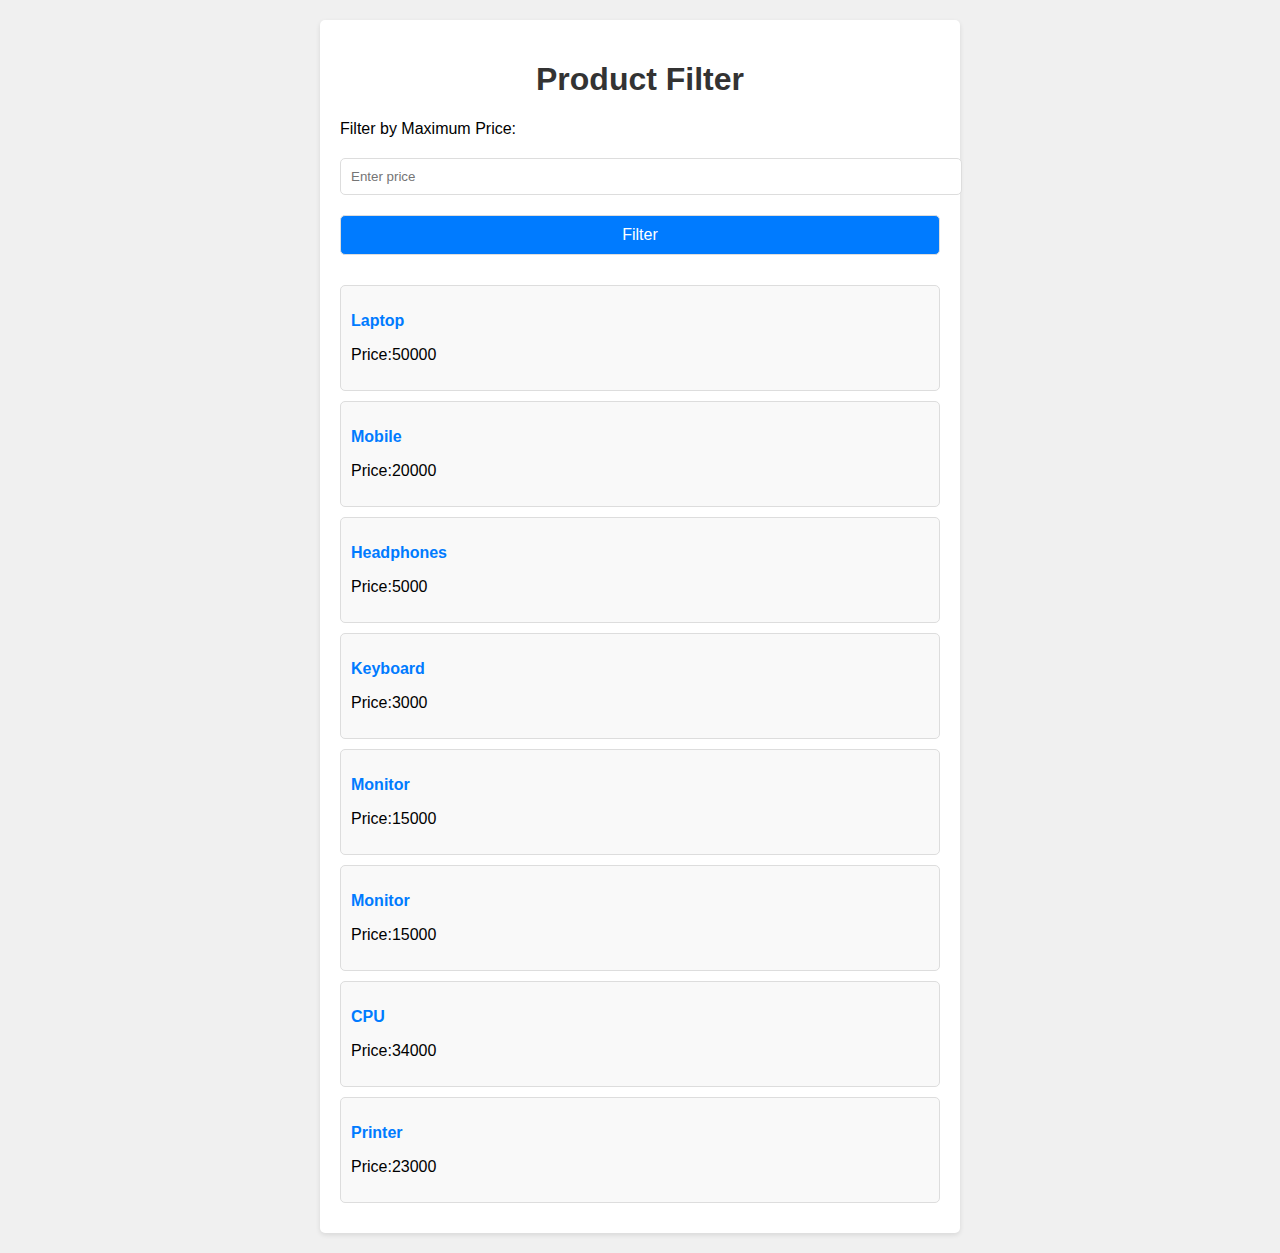
<file: class10project/index.html>
<!DOCTYPE html>
<html lang="en">

<head>
    <meta charset="UTF-8">
    <meta name="viewport" content="width=device-width, initial-scale=1.0">
    <title>Product Filter</title>
    <link rel="stylesheet" href="style.css">
</head>

<body>
    <div class="container">
        <h1>Product Filter</h1>
        <label for="priceFilter">Filter by Maximum Price:</label>




        <input type="text" id="priceFilter" placeholder="Enter price" />

        <button id="filterButton">Filter</button>

        <div id="product-list">

            <!-- <p><strong>Laptop</strong></p>
            <p>Price: PKR 50,000</p> -->
            <!-- Filtered products will appear here -->
        </div>



    </div>
    <script src="app.js"></script>
</body>

</html>


<!-- const products = [
  { name: "Laptop", price: 50000 },
  { name: "Mobile", price: 20000 },
  { name: "Headphones", price: 5000 },
  { name: "Keyboard", price: 3000 },
  { name: "Monitor", price: 15000 },
  { name: "Monitor", price: 15000 },
  { name: "CPU", price: "34000" },
  { name: "Printer", price: "23000" },
]; -->
</file>
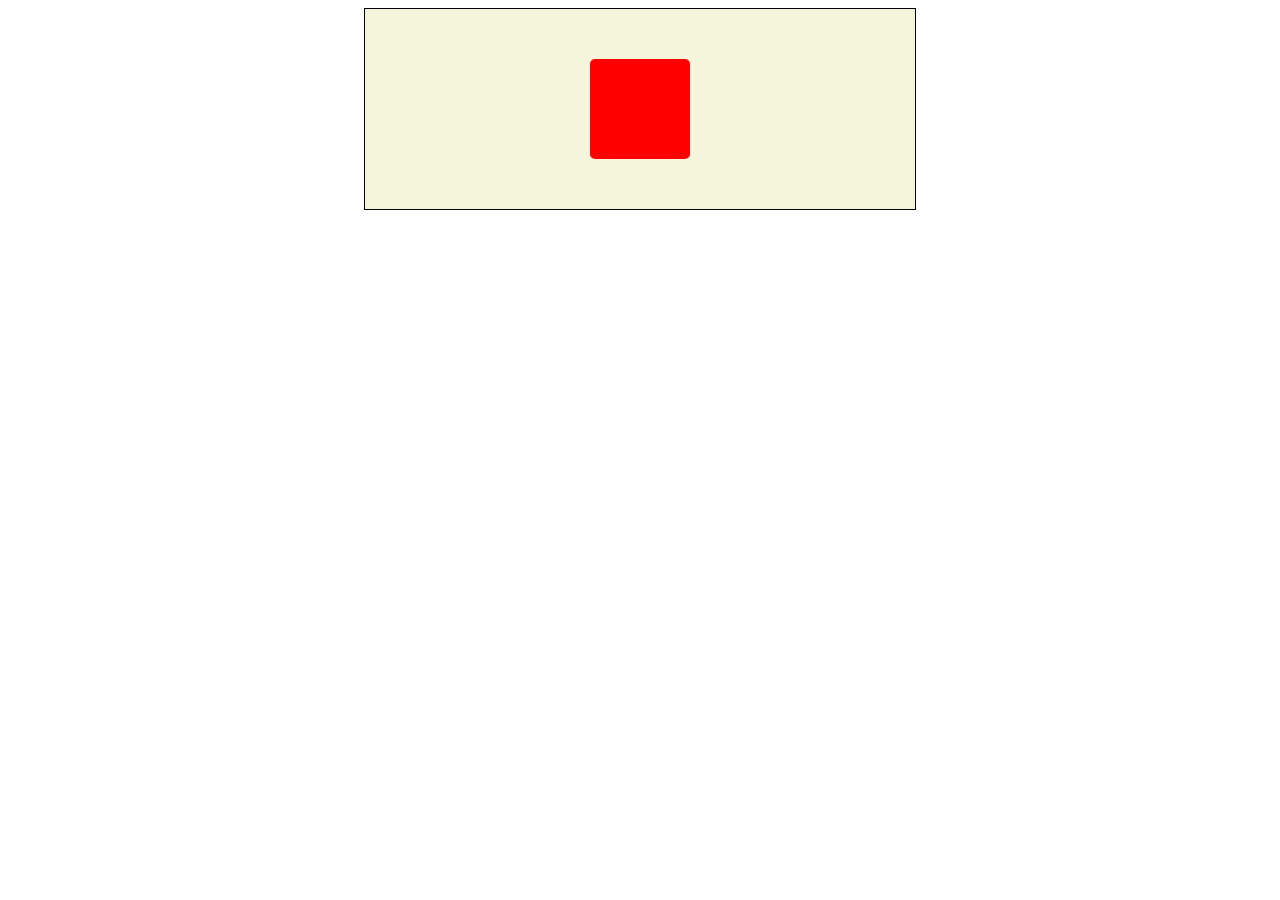
<file: class11/index.html>
<!DOCTYPE html>
<html lang="en">

<head>
    <meta charset="UTF-8">
    <meta name="viewport" content="width=device-width, initial-scale=1.0">
    <title>DOM</title>
    <link rel="stylesheet" href="style.css">
</head>

<body>

    <div class="container">


        <button class="btn" id="red"></button>
        <!-- <button class="btn" id="green"></button>
        <button class="btn" id="blue"></button>
        <button class="btn" id="orange"></button>
 -->


    </div>




























</body>
<script src="app.js"></script>

</html>
</file>
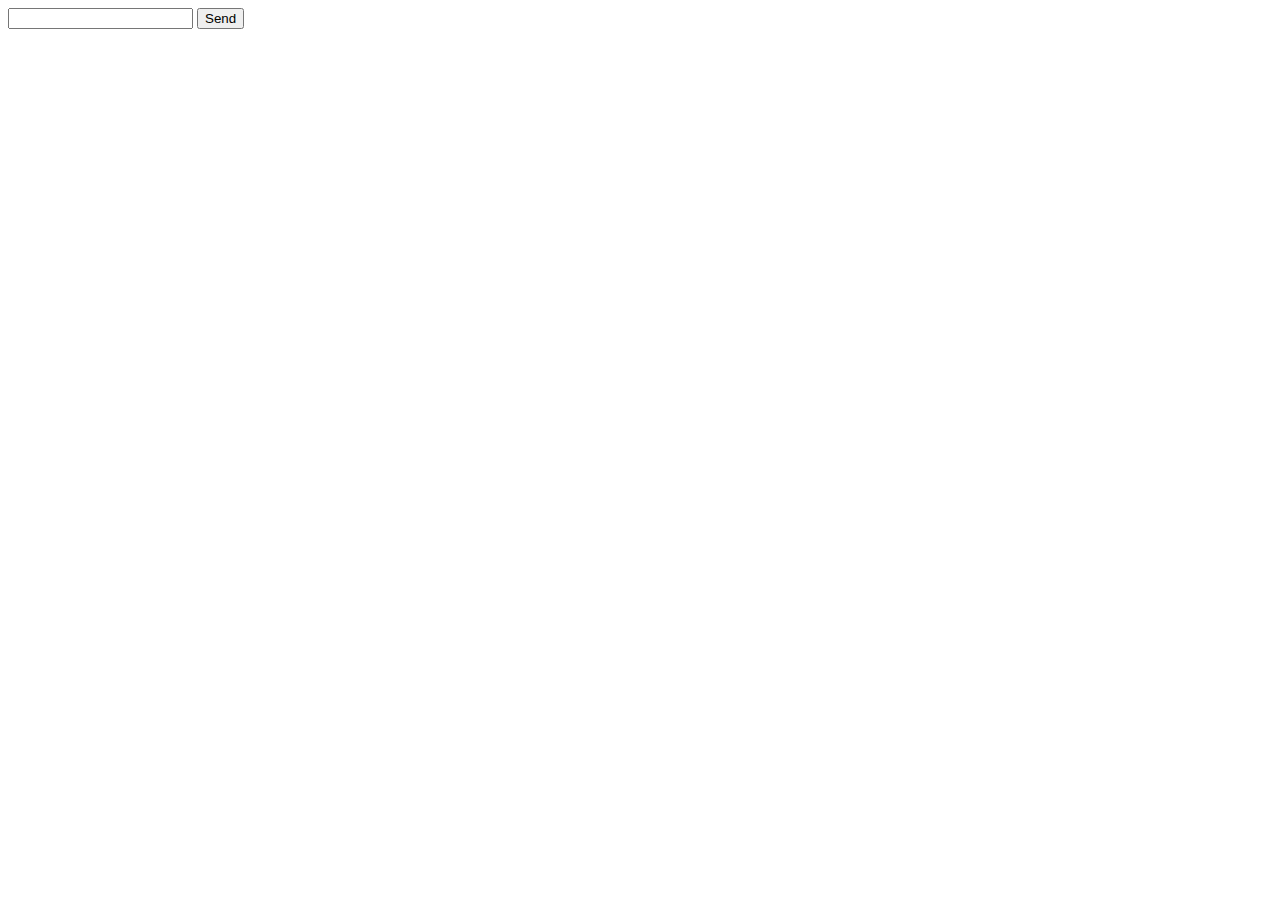
<file: class6/index.html>
<!DOCTYPE html>
<html lang="en">

<head>
    <meta charset="UTF-8">
    <meta name="viewport" content="width=device-width, initial-scale=1.0">
    <title>Saad Ahsan Khan</title>
</head>

<body>
    <input type="text" name=""  id="inputData">
    <button onclick="getData()">Send</button>
</body>
<script src="app.js"></script>

</html>
</file>
<file: class10project/style.css>
/* styles.css */
body {
  font-family: Arial, sans-serif;
  margin: 0;
  padding: 0;
  background-color: #f0f0f0;
}

.container {
  max-width: 600px;
  margin: 20px auto;
  padding: 20px;
  background: white;
  border-radius: 5px;
  box-shadow: 0 2px 5px rgba(0, 0, 0, 0.1);
}

h1 {
  text-align: center;
  color: #333;
}

label {
  display: block;
  margin-bottom: 10px;
  font-size: 16px;
}

input,
button {
  width: 100%;
  padding: 10px;
  margin: 10px 0;
  border: 1px solid #ddd;
  border-radius: 5px;
}

button {
  background-color: #007bff;
  color: white;
  font-size: 16px;
  cursor: pointer;
}

button:hover {
  background-color: #0056b3;
}

#product-list {
  margin-top: 20px;
}

.product {
  background: #f9f9f9;
  border: 1px solid #ddd;
  padding: 10px;
  margin-bottom: 10px;
  border-radius: 5px;
}

.product strong {
  color: #007bff;
}
</file>
<file: class11/style.css>
.container {

    width: 550px;
    height: 200px;
    background-color: beige;
    border: 1px solid black;
    margin: auto;
    display: flex;
    align-items: center;
    justify-content: center;
    gap: 30px;
}

.btn {
    width: 100px;
    height: 100px;
    cursor: pointer;
    border: none;
    border-radius: 5px;
}

#red {
    background-color: red;
}

#green {
    background-color: green;
}

#blue {
    background-color: blue;
}

#orange {
    background-color: orange;
}
</file>
